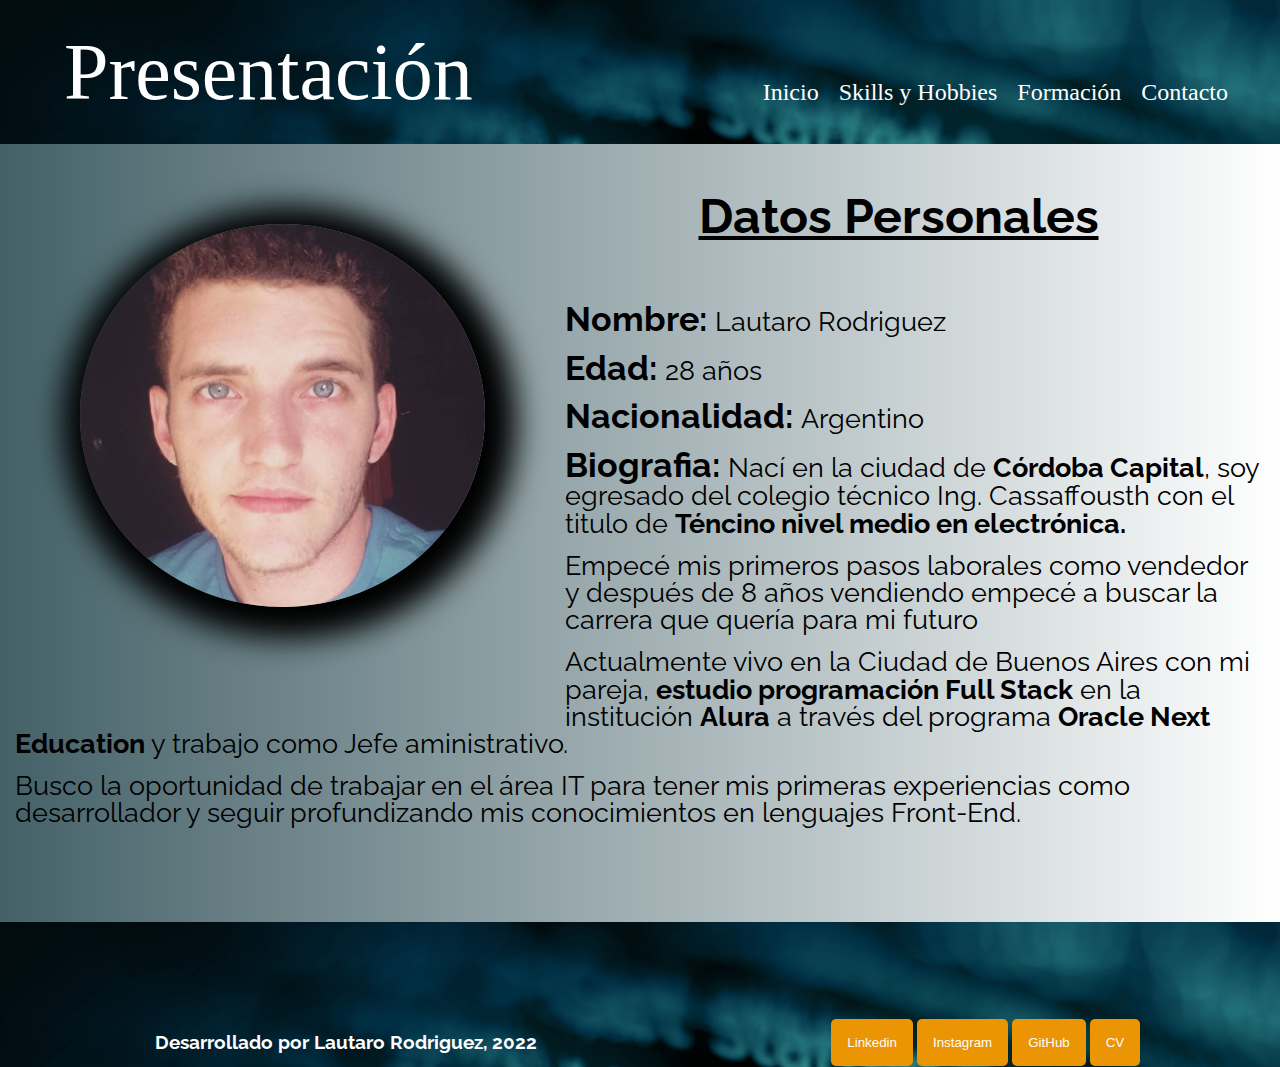
<file: index.html>
<!DOCTYPE html>

<html lang="es">
    
    <head>
        <meta charset="UTF-8">
        <meta name="viewport" content="width=device-width">
        <title>Presentación</title>
        <link href="./reset.css" rel="stylesheet">
        <link rel="preconnect" href="https://fonts.googleapis.com">
        <link rel="preconnect" href="https://fonts.gstatic.com" crossorigin>
        <link href="https://fonts.googleapis.com/css2?family=Fredoka:wght@300&family=Montserrat:wght@300&display=swap" rel="stylesheet">
        <link rel="preconnect" href="https://fonts.googleapis.com">
        <link rel="preconnect" href="https://fonts.gstatic.com" crossorigin>
        <link href="https://fonts.googleapis.com/css2?family=Fredoka:wght@300&family=Montserrat:wght@300&family=Raleway:wght@200&display=swap" rel="stylesheet">

        <link href="./header/header-link.css" rel="stylesheet">
        <link href="./header/header-titulo.css" rel="stylesheet">
        <link href="./header/header.css" rel="stylesheet">
        <link href="./header/menu-item.css" rel="stylesheet">
        <link href="./header/menu-lista.css" rel="stylesheet">
        <link href="./header/menu.css" rel="stylesheet">

        <link href="./main.css" rel="stylesheet">
        <link href="./footer.css" rel="stylesheet">




    </head>

    <body>
        <header class="cabecera">
            <div>
                <h1 class="header__titulo">Presentación</h1>
                <nav class="menu">
                    <ul class="menu-lista">
                    <li class="menu-item"><a class="header__link" href="index.html">Inicio</a></li>
                    <li class="menu-item"><a class="header__link" href="skills.html">Skills y Hobbies</a></li>
                    <li class="menu-item"><a class="header__link" href="formacion.html">Formación</a></li>
                    <li class="menu-item"><a class="header__link" href="contacto.html">Contacto</a></li>
                    </ul>
                </nav>
    
            </div>
        </header>

        <main>
            <div class="datos-personales">
                <section>
                <img class="foto" src="imagenes/foto.PNG">
                <h2 class="titulo-principal">Datos Personales</h2>
                <p><strong class="parrafo-subtitulo">Nombre: </strong> Lautaro Rodriguez</p>
                <p><strong class="parrafo-subtitulo">Edad: </strong> 28 años</p>
                <p><strong class="parrafo-subtitulo">Nacionalidad: </strong>Argentino</p>
                <p><strong class="parrafo-subtitulo">Biografia: </strong>Nací en la ciudad de <strong>Córdoba Capital</strong>, soy egresado del colegio técnico Ing. Cassaffousth con el titulo de <strong>Téncino nivel medio en electrónica.</strong></p>
                <p>Empecé mis primeros pasos laborales como vendedor y después de 8 años vendiendo empecé a buscar la carrera que quería para mi futuro</p>
                <p>Actualmente vivo en la Ciudad de Buenos Aires con mi pareja, <strong>estudio programación Full Stack</strong> en la institución <strong>Alura</strong> a través del programa <strong>Oracle Next Education </strong> y trabajo como Jefe aministrativo.</p>
                <p>Busco la oportunidad de trabajar en el área IT para tener mis primeras experiencias como desarrollador y seguir profundizando mis conocimientos en lenguajes Front-End.</p>
                </section>
            </div>
            <footer class="footer">
                <p class="parrafo-footer"><strong>Desarrollado por Lautaro Rodriguez, 2022</strong> </p>
                <form class="botones-footer">
                    <a class="link" href="https://www.linkedin.com/in/lautaro-rodriguez-36a86714a/"><input type="button" value="Linkedin" class="link-boton"></a>
                    <a class="link" href="https://www.instagram.com/lautaro.gringo/"><input type="button" value="Instagram" class="link-boton"></a>
                    <a class="link" href="https://github.com/LautaroHKL?tab=repositories"><input type="button" value="GitHub"  class="link-boton"></a>
                    <a class="link" href="https://drive.google.com/file/d/1LZXw7G-S5bPN6b-4ikAMKx1500U1dau0/view?usp=sharing"><input type="button" value="CV"  class="link-boton"></a>
                </form>
            </footer>
            

        </main>

    </body>

        

    <script src="./js/script.js"></script>




</html>
</file>
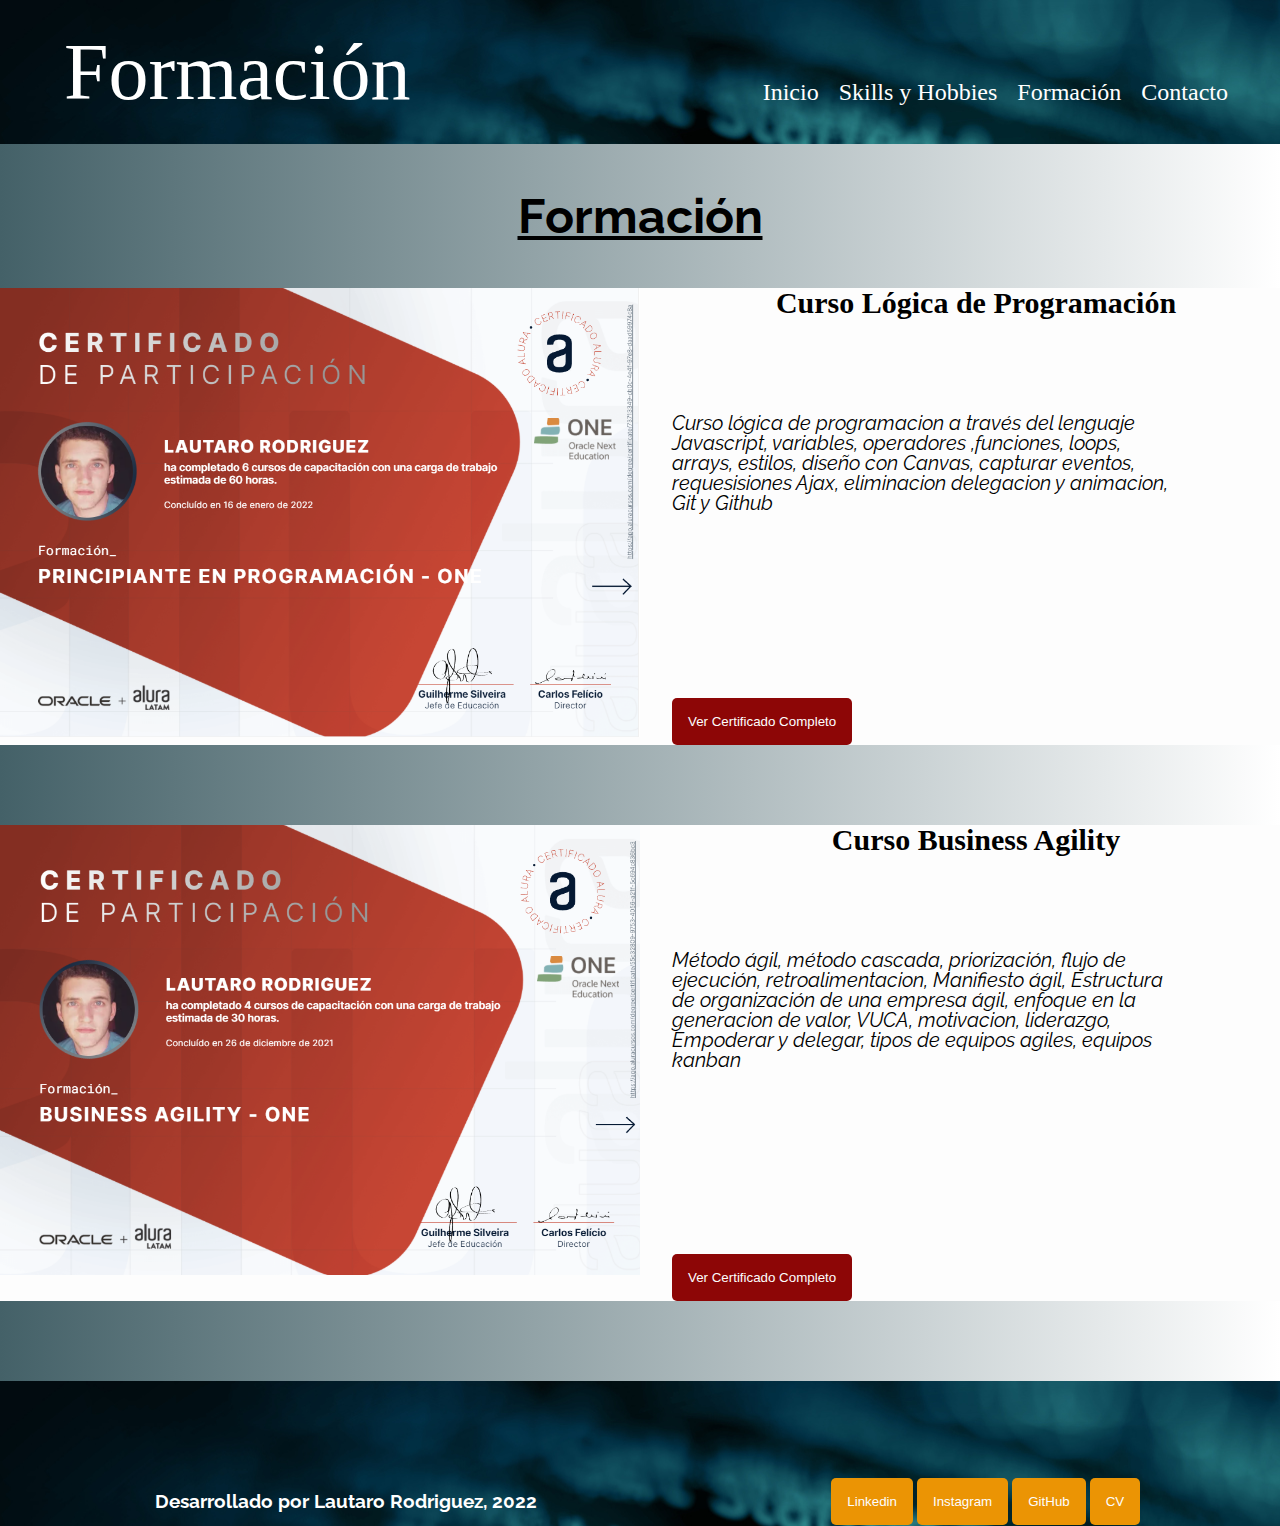
<file: formacion.html>
<!DOCTYPE html>

<html lang="es">
    
    <head>
        <meta charset="UTF-8">
        <meta name="viewport" content="width=device-width">
        <title>Formación</title>
        <link rel="stylesheet" href="reset.css">
        <link rel="preconnect" href="https://fonts.googleapis.com">
        <link rel="preconnect" href="https://fonts.gstatic.com" crossorigin>
        <link href="https://fonts.googleapis.com/css2?family=Fredoka:wght@300&family=Montserrat:wght@300&display=swap" rel="stylesheet">
        <link rel="preconnect" href="https://fonts.googleapis.com">
        <link rel="preconnect" href="https://fonts.gstatic.com" crossorigin>
        <link href="https://fonts.googleapis.com/css2?family=Fredoka:wght@300&family=Montserrat:wght@300&display=swap" rel="stylesheet">
        <link rel="preconnect" href="https://fonts.googleapis.com">
        <link rel="preconnect" href="https://fonts.gstatic.com" crossorigin>
        <link href="https://fonts.googleapis.com/css2?family=Fredoka:wght@300&family=Montserrat:wght@300&family=Raleway:wght@200&display=swap" rel="stylesheet">
        <link href="./header/header-link.css" rel="stylesheet">
        <link href="./header/header-titulo.css" rel="stylesheet">
        <link href="./header/header.css" rel="stylesheet">
        <link href="./header/menu-item.css" rel="stylesheet">
        <link href="./header/menu-lista.css" rel="stylesheet">
        <link href="./header/menu.css" rel="stylesheet">
        <link href="./main.css" rel="stylesheet">

        <link href="./Formacion/formacion-imagen.css" rel="stylesheet">
        <link href="./Formacion/certificado.css" rel="stylesheet">
        <link href="./Formacion/certificado-contenido.css" rel="stylesheet">
        <link href="./Formacion/certificado-titulo.css" rel="stylesheet">
        <link href="./Formacion/certificados.css" rel="stylesheet">
        <link href="./Formacion/certificado-descripcion.css" rel="stylesheet">
        <link href="./Formacion/certificado-boton.css" rel="stylesheet">
        <link href="./footer.css" rel="stylesheet">
        
        
        
    </head>

    <body>
        <header class="cabecera">
            <div>
                <h1 class="header__titulo">Formación</h1>
                <nav class="menu">
                    <ul class="menu-lista">
                    <li class="menu-item"><a class="header__link" href="index.html">Inicio</a></li>
                    <li class="menu-item"><a class="header__link" href="skills.html">Skills y Hobbies</a></li>
                    <li class="menu-item"><a class="header__link" href="formacion.html">Formación</a></li>
                    <li class="menu-item"><a class="header__link" href="contacto.html">Contacto</a></li>
                    </ul>
                </nav>
    
            </div>
        </header>

        <main>
            <h2 class="titulo-principal">Formación</h2>
            <section class="certificados">
                <div class="certificado">
                    <img src="certificados/certificado1a.jpg" class="formacion-imagen" />
                    <div class="certificado-contenido">
                        <h4 class="certificado-titulo">Curso Lógica de Programación</h4>
                        <p class="certificado-descripcion">Curso lógica de programacion a través del lenguaje Javascript, variables, operadores ,funciones, loops, arrays, estilos, diseño con Canvas, capturar eventos, requesisiones Ajax, eliminacion delegacion y animacion, Git y Github</p>
                        <a class="link" href="visualizarPDF-logica.html"><input type="button" value="Ver Certificado Completo" class="certificado-boton"></a>
                    </div>
                </div>
                <div class="certificado">
                    <img src="certificados/certificado2a.jpg" class="formacion-imagen" />
                    <div class="certificado-contenido">
                        <h4 class="certificado-titulo">Curso Business Agility</h4>
                        <p class="certificado-descripcion">Método ágil, método cascada, priorización, flujo de ejecución, retroalimentacion, Manifiesto ágil, Estructura de organización de una empresa ágil, enfoque en la generacion de valor, VUCA, motivacion, liderazgo, Empoderar y delegar, tipos de equipos agiles, equipos kanban</p>
                        <a class="link" href="visualizarPDF-business-agility.html"><input type="button" value="Ver Certificado Completo" class="certificado-boton"></a>
                    </div>
                </div>
            </section>


        </main>

        <footer class="footer">
            <p class="parrafo-footer"><strong>Desarrollado por Lautaro Rodriguez, 2022</strong> </p>
            <form class="botones-footer-formacion">
                <a class="link" href="https://www.linkedin.com/in/lautaro-rodriguez-36a86714a/"><input type="button" value="Linkedin" class="link-boton"></a>
                <a class="link" href="https://www.instagram.com/lautaro.gringo/"><input type="button" value="Instagram" class="link-boton"></a>
                <a class="link" href="https://github.com/LautaroHKL?tab=repositories"><input type="button" value="GitHub"  class="link-boton"></a>
                <a class="link" href="https://drive.google.com/file/d/1LZXw7G-S5bPN6b-4ikAMKx1500U1dau0/view?usp=sharing"><input type="button" value="CV"  class="link-boton"></a>
            </form>
        </footer>
</file>
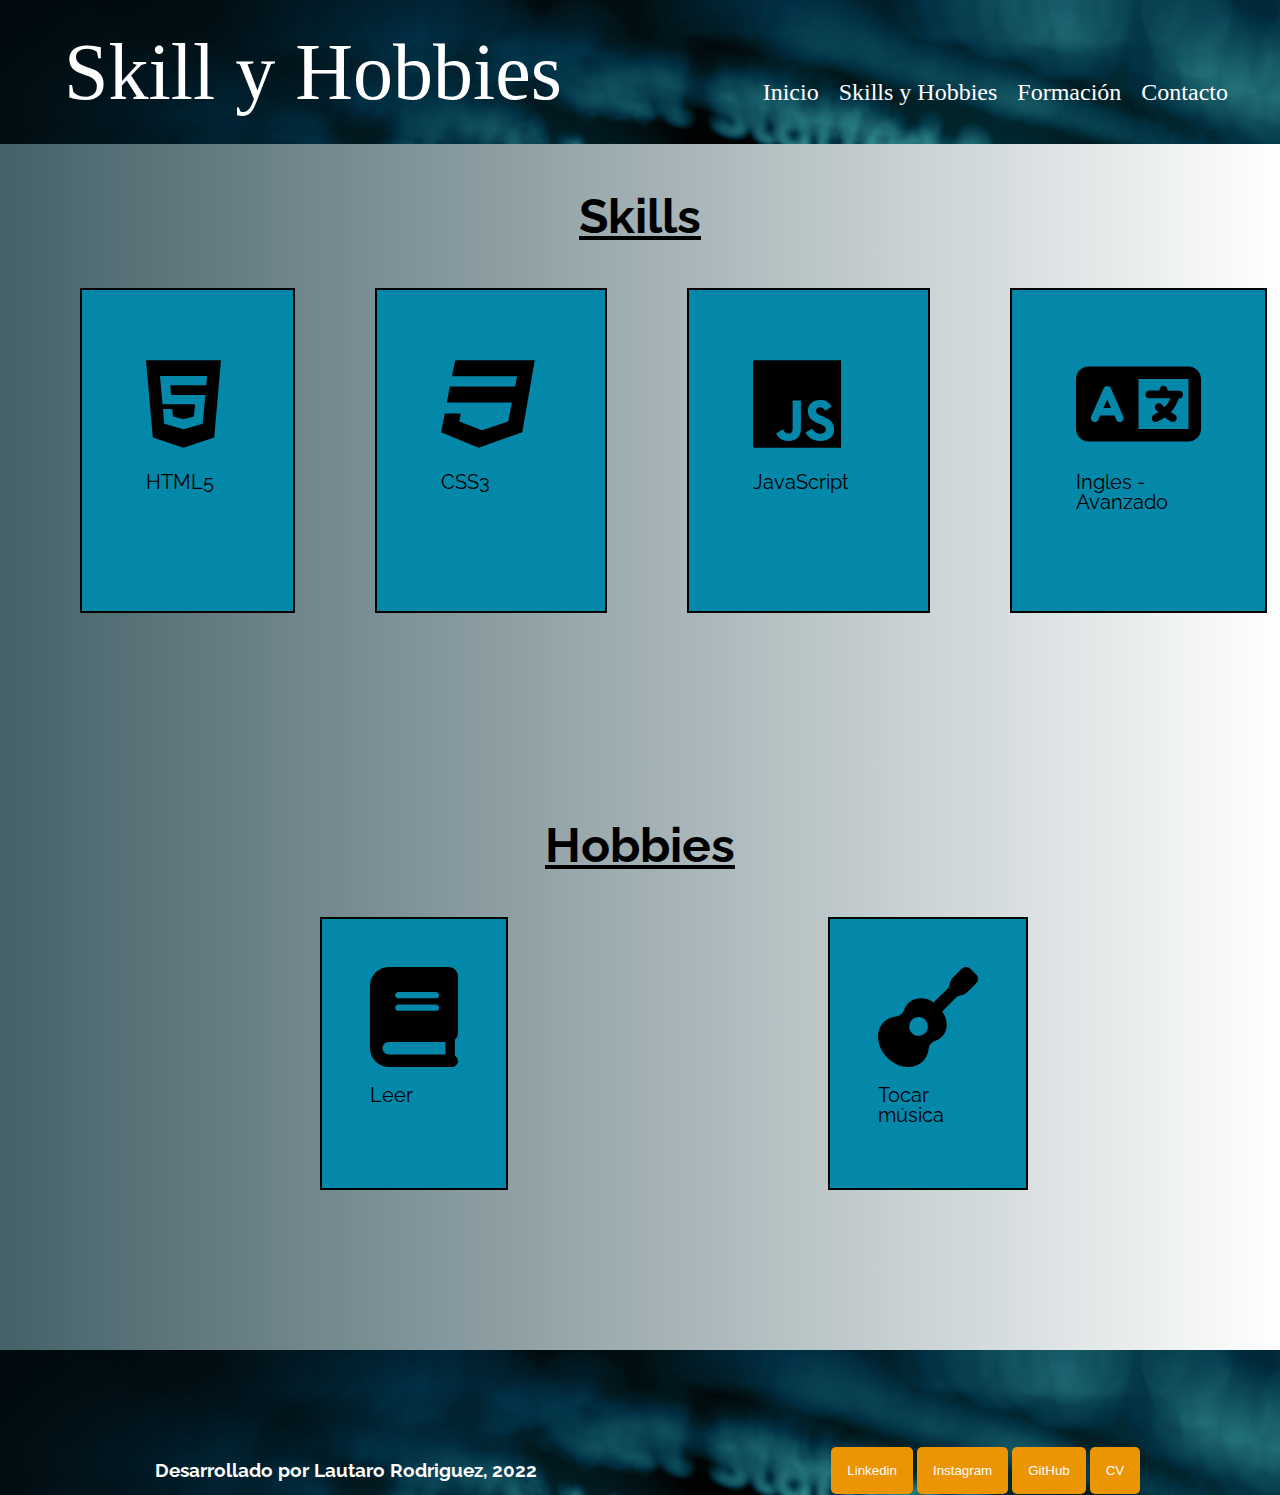
<file: skills.html>
<!DOCTYPE html>

<html lang="es">
    
    <head>
        <meta charset="UTF-8">
        <meta name="viewport" content="width=device-width">
        <title>Skills y Hobbies</title>
        <link rel="stylesheet" href="reset.css">
        <link rel="preconnect" href="https://fonts.googleapis.com">
        <link rel="preconnect" href="https://fonts.gstatic.com" crossorigin>
        <link href="https://fonts.googleapis.com/css2?family=Fredoka:wght@300&family=Montserrat:wght@300&display=swap" rel="stylesheet">
        <link rel="preconnect" href="https://fonts.googleapis.com">
        <link rel="preconnect" href="https://fonts.gstatic.com" crossorigin>
        <link href="https://fonts.googleapis.com/css2?family=Fredoka:wght@300&family=Montserrat:wght@300&display=swap" rel="stylesheet">
        <link rel="preconnect" href="https://fonts.googleapis.com">
        <link rel="preconnect" href="https://fonts.gstatic.com" crossorigin>
        <link href="https://fonts.googleapis.com/css2?family=Fredoka:wght@300&family=Montserrat:wght@300&family=Raleway:wght@200&display=swap" rel="stylesheet">
        <link href="./header/header-link.css" rel="stylesheet">
        <link href="./header/header-titulo.css" rel="stylesheet">
        <link href="./header/header.css" rel="stylesheet">
        <link href="./header/menu-item.css" rel="stylesheet">
        <link href="./header/menu-lista.css" rel="stylesheet">
        <link href="./header/menu.css" rel="stylesheet">
        <link href="./main.css" rel="stylesheet">
        <link href="./Skills/imagen-icono.css" rel="stylesheet">
        <link href="./Skills/imagenes-texto.css" rel="stylesheet">
        <link href="./Skills/skill-a.css" rel="stylesheet">
        <link href="./Skills/skill-a1.css" rel="stylesheet">
        <link href="./Skills/parrafo-icono.css" rel="stylesheet">

        <link href="./hobbies/hobbies-a.css" rel="stylesheet">
        <link href="./hobbies/hobbies-a1.css" rel="stylesheet">

        <link href="./footer.css" rel="stylesheet">


    </head>

    <body>
        <header class="cabecera">
            <div class="caja">
                <h1 class="header__titulo">Skill y Hobbies</h1>
                <nav class="menu">
                    <ul class="menu-lista">
                    <li class="menu-item"><a class="header__link" href="index.html">Inicio</a></li>
                    <li class="menu-item"><a class="header__link" href="skills.html">Skills y Hobbies</a></li>
                    <li class="menu-item"><a class="header__link" href="formacion.html">Formación</a></li>
                    <li class="menu-item"><a class="header__link" href="contacto.html">Contacto</a></li>
                    </ul>
                </nav>
    
            </div>
        </header>

        <main>
            <h2 class="titulo-principal">Skills</h2>
            <section class="skill__a">
                <div class="skill__a1">
                    <figure class="imagenes-texto">
                        <img src="imagenes/html5.svg" class="imagen-icono">
                        <p class="parrafo-icono">HTML5</p>
                    </figure>
                </div>
                <div class="skill__a1">
                    <figure class="imagenes-texto">
                        <img src="imagenes/css3.svg" class="imagen-icono">
                        <p class="parrafo-icono">CSS3</p>
                    </figure>
                </div>
                <div class="skill__a1">
                    <figure class="imagenes-texto">
                        <img src="imagenes/js.svg" class="imagen-icono">
                        <p class="parrafo-icono">JavaScript</p>
                    </figure>
                </div>        
                <div class="skill__a1">
                    <figure class="imagenes-texto">
                        <img src="imagenes/language.svg" class="imagen-icono">
                        <p class="parrafo-icono">Ingles - Avanzado</p>
                    </figure>
                </div>
                <div class="skill__a1">
                    <figure class="imagenes-texto">
                        <img src="imagenes/office.svg" class="imagen-icono">
                        <p class="parrafo-icono">Microsoft Office - Avanzado</p>
                    </figure>
                </div>       
                        
                        
                
                    
            </section>
            <h3 class="titulo-principal">Hobbies</h3>
            <section class="hobbies__a">
                <div class="hobbies__a1">
                    <figure class="imagenes-texto">
                        <img src="imagenes/book.svg" class="imagen-icono">
                        <p class="parrafo-icono">Leer</p>
                    </figure>
                </div>
                    
                <div class="hobbies__a1">
                    <figure class="imagenes-texto">
                        <img src="imagenes/guitar.svg" class="imagen-icono">
                        <p class="parrafo-icono">Tocar música</p>
                    </figure>
                </div>
                <div class="hobbies__a1">
                    <figure class="imagenes-texto">
                        <img src="imagenes/run.svg" class="imagen-icono">
                        <p class="parrafo-icono">Entrenar</p>
                    </figure>
                </div>
             </section>
        </main>

        <footer class="footer">
            <p class="parrafo-footer"><strong>Desarrollado por Lautaro Rodriguez, 2022</strong> </p>
            <form class="botones-footer-skill-y-hobbies">
                <a class="link" href="https://www.linkedin.com/in/lautaro-rodriguez-36a86714a/"><input type="button" value="Linkedin" class="link-boton"></a>
                <a class="link" href="https://www.instagram.com/lautaro.gringo/"><input type="button" value="Instagram" class="link-boton"></a>
                <a class="link" href="https://github.com/LautaroHKL?tab=repositories"><input type="button" value="GitHub"  class="link-boton"></a>
                <a class="link" href="https://drive.google.com/file/d/1LZXw7G-S5bPN6b-4ikAMKx1500U1dau0/view?usp=sharing"><input type="button" value="CV"  class="link-boton"></a>
            </form>
        </footer>


    </body>
</file>
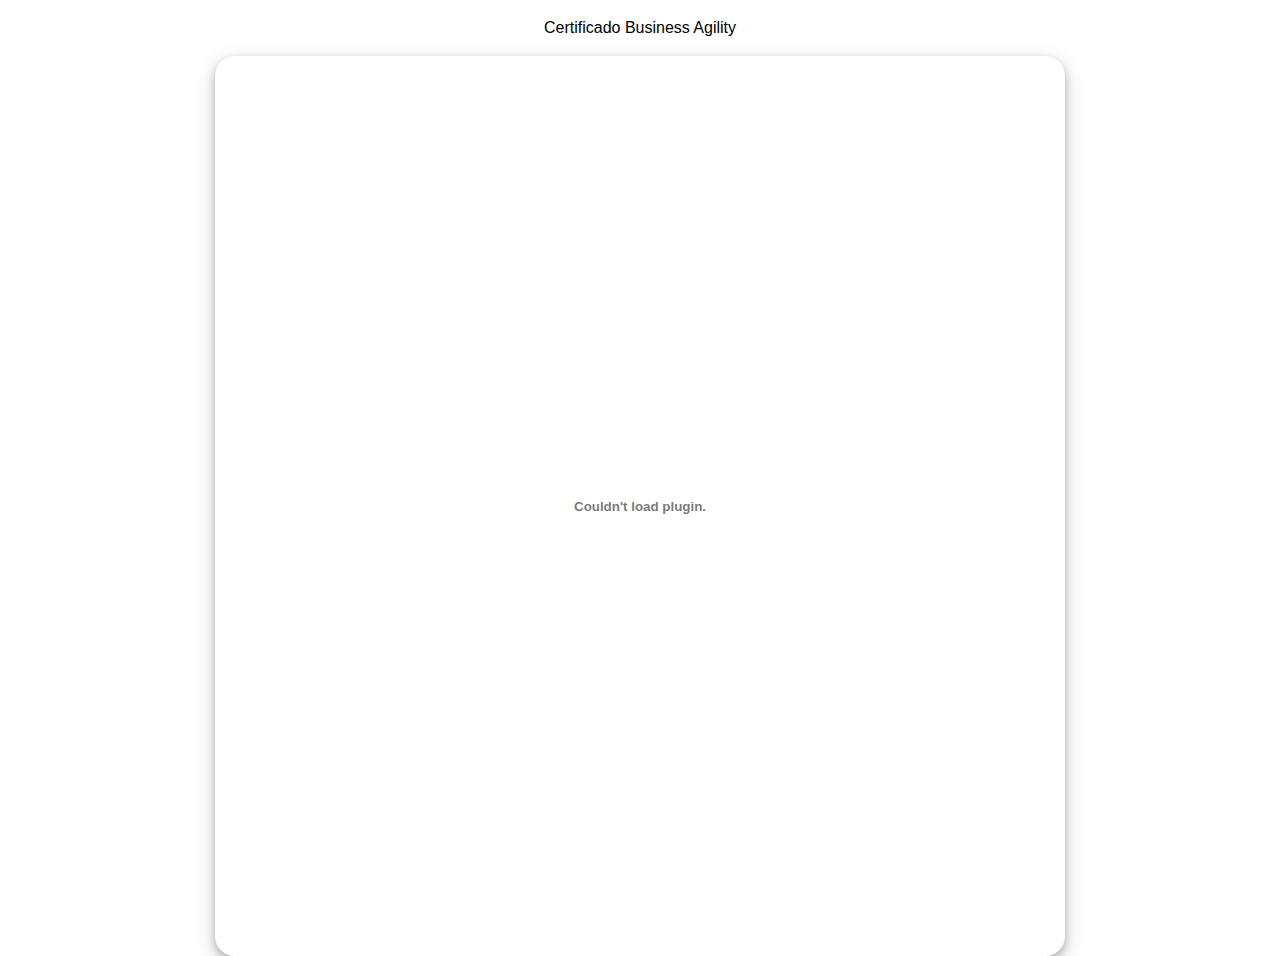
<file: visualizarPDF-business-agility.html>
<!DOCTYPE html>

<html lang="es">
    
    <head>
        <meta charset="UTF-8">
        <meta name="viewport" content="width=device-width">
        <title>Certificado PDF</title>
        <link href="./reset.css" rel="stylesheet">
        <link rel="preconnect" href="https://fonts.googleapis.com">
        <link rel="preconnect" href="https://fonts.gstatic.com" crossorigin>
        <link href="https://fonts.googleapis.com/css2?family=Fredoka:wght@300&family=Montserrat:wght@300&display=swap" rel="stylesheet">
        <link rel="preconnect" href="https://fonts.googleapis.com">
        <link rel="preconnect" href="https://fonts.gstatic.com" crossorigin>
        <link href="https://fonts.googleapis.com/css2?family=Fredoka:wght@300&family=Montserrat:wght@300&family=Raleway:wght@200&display=swap" rel="stylesheet">
        <link href="./pdfview.css" rel="stylesheet">
    </head>
<body>
    
    <h1 class="title">Certificado Business Agility</h1>
    
    <object class="pdfview" type="application/pdf" data="./certificados/certificado-business-agility.pdf"></object>
</body>
</html>
</file>
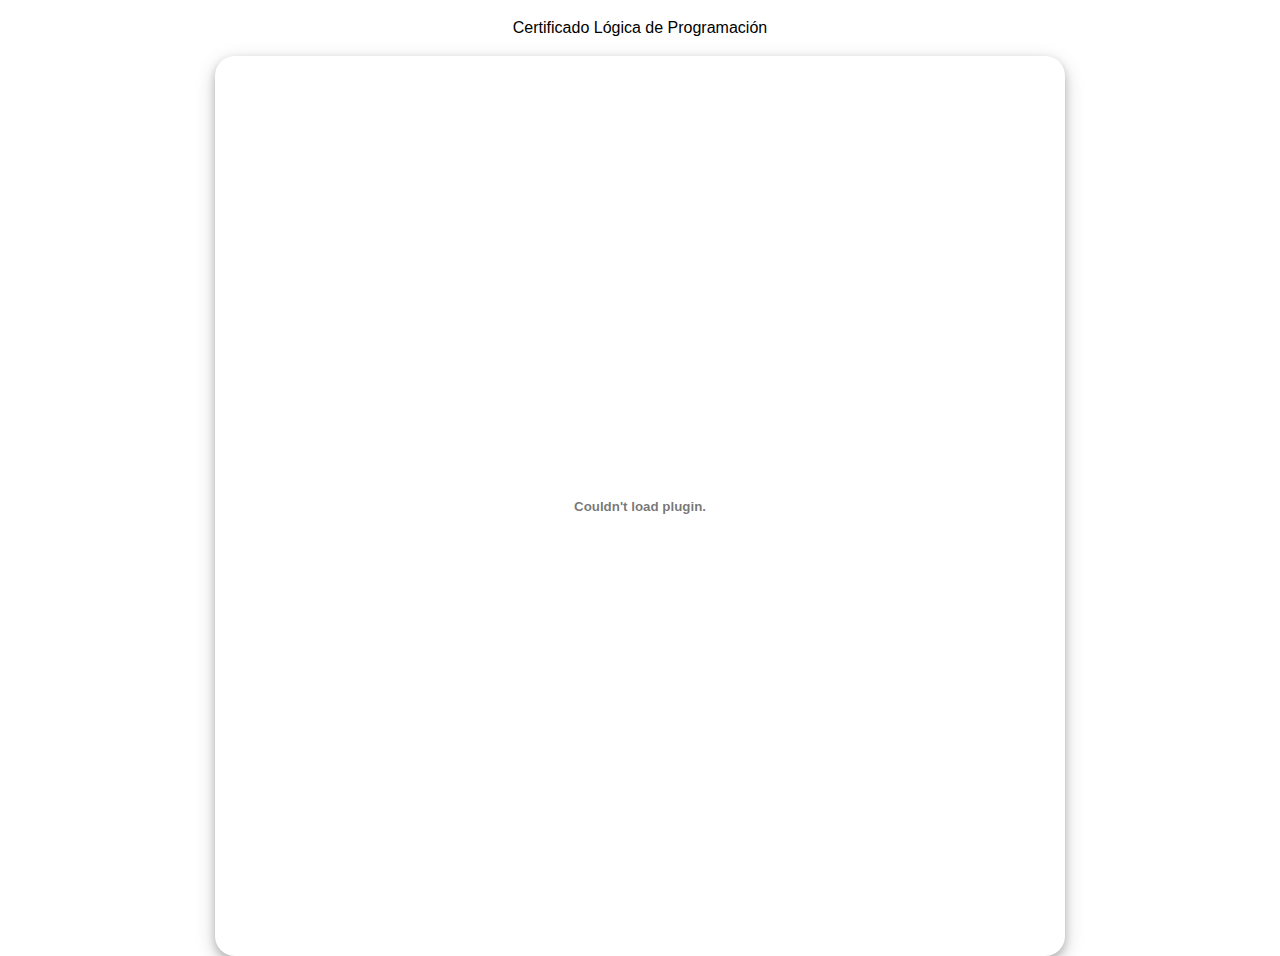
<file: visualizarPDF-logica.html>
<!DOCTYPE html>

<html lang="es">
    
    <head>
        <meta charset="UTF-8">
        <meta name="viewport" content="width=device-width">
        <title>Certificado PDF</title>
        <link href="./reset.css" rel="stylesheet">
        <link rel="preconnect" href="https://fonts.googleapis.com">
        <link rel="preconnect" href="https://fonts.gstatic.com" crossorigin>
        <link href="https://fonts.googleapis.com/css2?family=Fredoka:wght@300&family=Montserrat:wght@300&display=swap" rel="stylesheet">
        <link rel="preconnect" href="https://fonts.googleapis.com">
        <link rel="preconnect" href="https://fonts.gstatic.com" crossorigin>
        <link href="https://fonts.googleapis.com/css2?family=Fredoka:wght@300&family=Montserrat:wght@300&family=Raleway:wght@200&display=swap" rel="stylesheet">
        <link href="./pdfview.css" rel="stylesheet">
    </head>
<body>
    
    <h1 class="title">Certificado Lógica de Programación</h1>
    
    <object class="pdfview" type="application/pdf" data="./certificados/certificado-logica-de-programacion.pdf"></object>
</body>
</html>
</file>
<file: header/header-link.css>
.header__link{
    color: #ffffff;
    margin-right: 1.25rem;
    text-decoration: none;
}

.header__link:hover{
    color: #EB9404;
    text-decoration: underline;
    text-transform: uppercase;
}
</file>
<file: header/header-titulo.css>
.header__titulo{
    color: #ffffff;
    font-size: 5rem;
    padding: 2rem;
}
</file>
<file: header/header.css>
.cabecera {
    align-items: center;
    background: url("../imagenes/header.jpg");
    display: flex;
    width: 100%;
    height: 100%;
    padding-left: 2rem;
    padding-right: 2rem;
}
</file>
<file: header/menu-item.css>
.menu-item{
    list-style: none;
    font-size: 1.5rem;
}
</file>
<file: header/menu-lista.css>
.menu-lista{
    display: flex;
}
</file>
<file: header/menu.css>
.menu{
    position: absolute;
    top: 5rem;
    right: 2rem;
    
}
</file>
<file: main.css>
.datos-personales{
    background: linear-gradient(to right, #446168, white);
    padding: 0 0 5em;
}

.titulo-principal{
    text-align: center;
    font-size: 3rem;
    padding: 3rem;
    font-family: 'Raleway', sans-serif;
    text-decoration: underline;
    font-weight: bold;
}

.foto{
    margin: 5rem;
    border-radius: 100%;
    float: left;
    box-shadow: 7px 7px 30px 25px #000000;
    margin-bottom: 7rem;
}

p{
    font-size: 1.7rem;
    font-family: 'Raleway', sans-serif;
    margin: 15px;
}

strong{
    font-weight: bold;
}

.parrafo-subtitulo{
    font-weight: bold;
    font-size: 2.1rem;
    margin: 0 0 5rem 0;
}



.link-boton{
    background:#EB9404;
    border: none;
    border-radius: 5px;
    color: #fdfdfd;
    padding: 1rem;
}

.link-boton:hover{
    background:#60DF68;
}

main{
    background: linear-gradient(to right, #446168, white);
}
</file>
<file: footer.css>
/*footer inicio*/

footer{
    background-image: url("./imagenes/header.jpg");
    display: flex;
    align-items: center;
    justify-content: space-around;
    height: 100%;
    padding-top: 6rem;
}

.parrafo-footer{
    color: #ffffff;
    text-align: center;
    font-size: 1.2rem;
}

.botones-footer{
    vertical-align: center;
}

/*Footer skill and hobbies*/
</file>
<file: Formacion/formacion-imagen.css>
.formacion-imagen{
    width: 50%;
    float: left;
    margin-right: 2rem;
}
</file>
<file: Formacion/certificado.css>
.certificado {
    background: #fdfdfd;
    margin-bottom: 5rem;
}
</file>
<file: Formacion/certificado-contenido.css>
.certficado-contenido{
    padding: 3rem;
    margin-left: 3rem;
}
</file>
<file: Formacion/certificado-titulo.css>
.certificado-titulo{
    font-size: 30px;
    font-weight: bold;
    text-align: center
}
</file>
<file: Formacion/certificados.css>
.certificados{
    display: flex;
    flex-wrap: wrap;
}
</file>
<file: Formacion/certificado-descripcion.css>
.certificado-descripcion{
    font-size: 20px;
    font-style: italic;
    padding: 5rem;
}
</file>
<file: Formacion/certificado-boton.css>
.certificado-boton{
    background: #8d0606;
    border: none;
    border-radius: 5px;
    color: #fdfdfd;
    padding: 1rem;
    margin-top: 7%;
}

.certificado-boton:hover{
    background: green;
    color: black;
    width: 10%;
    height: 10%;

}
</file>
<file: Skills/imagen-icono.css>
.imagen-icono{
    height: 100px;
}
</file>
<file: Skills/imagenes-texto.css>
.imagenes-texto{
    
}
</file>
<file: Skills/skill-a.css>
.skill__a{
    display: flex;
}
</file>
<file: Skills/skill-a1.css>
.skill__a1{
    background: #0388A9;
    border: 2px double #000000;
    margin-left: 5rem;
    margin-bottom: 10rem;
    padding: 4rem;
    
}
</file>
<file: Skills/parrafo-icono.css>
.parrafo-icono{
    font-size: 20px;
    margin-left: auto;
}
</file>
<file: hobbies/hobbies-a.css>
.hobbies__a{
    display: flex;
}
</file>
<file: hobbies/hobbies-a1.css>
.hobbies__a1{
    background: #0388A9;
    border: 2px double #000000;
    margin-left: 20rem;
    margin-bottom: 10rem;
    padding: 3rem;
}
</file>
<file: pdfview.css>
*{
    /* Eliminar predeterminados */
    margin: 0;
    padding: 0;
}

.title {
    /* Estilos de título h1 */
    text-align: center;
    padding: 20px;
    font-family: 'Franklin Gothic Medium', 'Arial Narrow', Arial, sans-serif;
}

.pdfview {
    /* Centrado */
    margin: auto;
    display: block;
    /* Tamaño */
    width: 850px;
    height: 100vh;
    /* Mejorar aspecto */
    border-radius: 20px;
    box-shadow: 0 4px 8px 0 rgba(0, 0, 0, 0.2), 0 6px 20px 0 rgba(0, 0, 0, 0.19);
}
</file>
